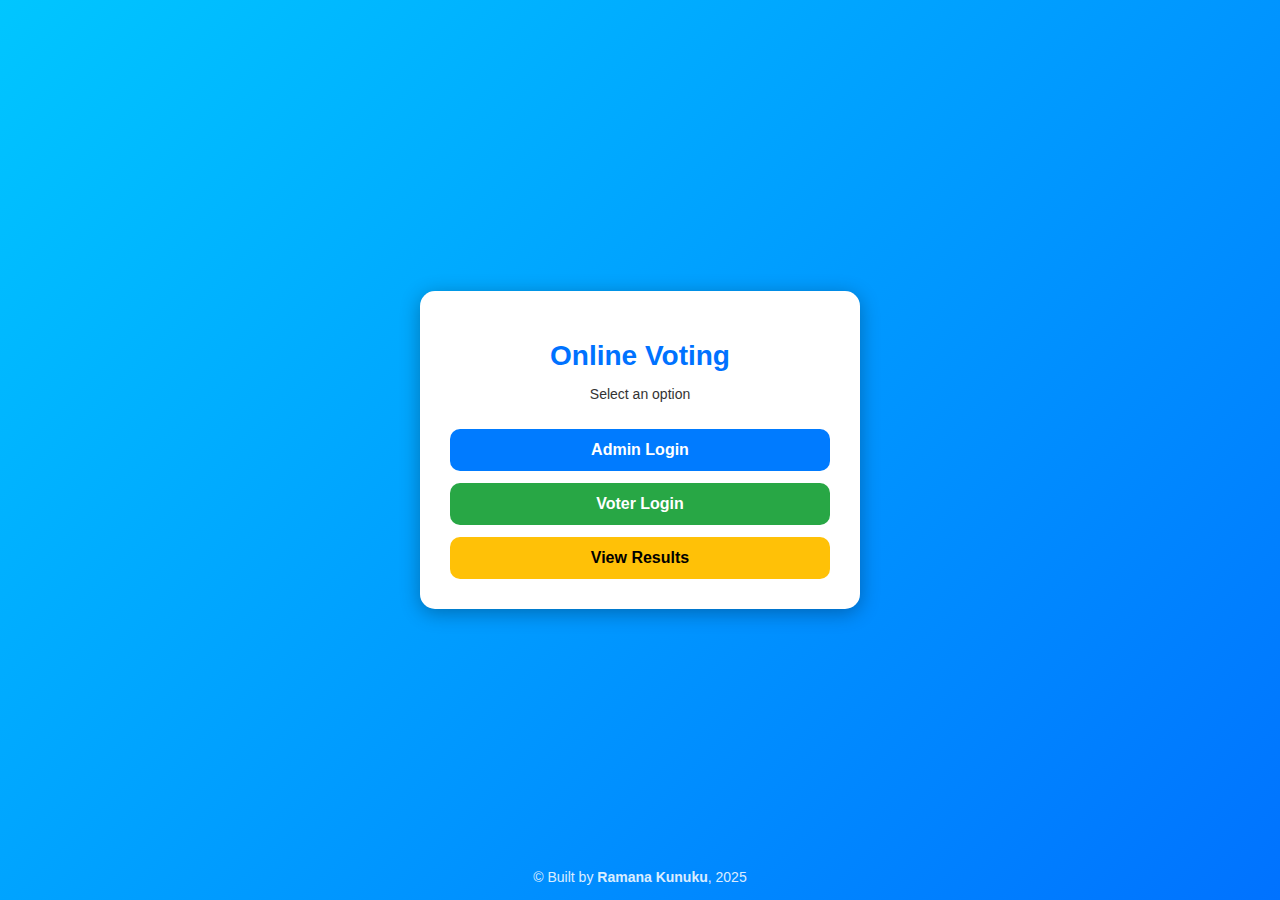
<file: index.html>
<!DOCTYPE html>
<html>
<head>
    <meta charset="UTF-8">
    <title>Online Voting System</title>
    <style>
        body {
            margin: 0;
            padding: 0;
            font-family: "Segoe UI", sans-serif;
            background: linear-gradient(135deg, #00c6ff, #0072ff);
            height: 100vh;
            display: flex;
            justify-content: center;
            align-items: center;
            color: white;
        }

        .container {
            background: white;
            width: 380px;
            padding: 30px;
            border-radius: 15px;
            box-shadow: 0px 4px 20px rgba(0,0,0,0.3);
            text-align: center;
            color: #333;
            animation: fadeIn 0.9s ease-in-out;
        }

        @keyframes fadeIn {
            from { opacity: 0; transform: scale(0.9); }
            to { opacity: 1; transform: scale(1); }
        }

        h1 {
            margin-bottom: 10px;
            font-size: 28px;
            color: #0072ff;
        }

        p {
            font-size: 14px;
            margin-bottom: 15px;
        }

        .btn {
            width: 100%;
            padding: 12px;
            font-size: 16px;
            font-weight: bold;
            border-radius: 10px;
            border: none;
            margin-top: 12px;
            cursor: pointer;
            transition: 0.25s ease-in-out;
        }

        .btn:hover {
            transform: translateY(-3px);
            box-shadow: 0 5px 12px rgba(0,0,0,0.2);
        }

        .admin { background: #007bff; color: white; }
        .voter { background: #28a745; color: white; }
        .results { background: #ffc107; color: black; }

        footer {
            position: absolute;
            bottom: 15px;
            width: 100%;
            text-align: center;
            font-size: 14px;
            opacity: 0.85;
        }
    </style>
</head>

<body>

    <div class="container">
        <h1>Online Voting</h1>
        <p>Select an option</p>

        <a href="/admin_login_page"><button class="btn admin">Admin Login</button></a>
        <a href="/voter_login_page"><button class="btn voter">Voter Login</button></a>
        <a href="/results_page"><button class="btn results">View Results</button></a>
    </div>

    <footer>
        © Built by <b>Ramana Kunuku</b>, 2025
    </footer>

</body>
</html>
</file>
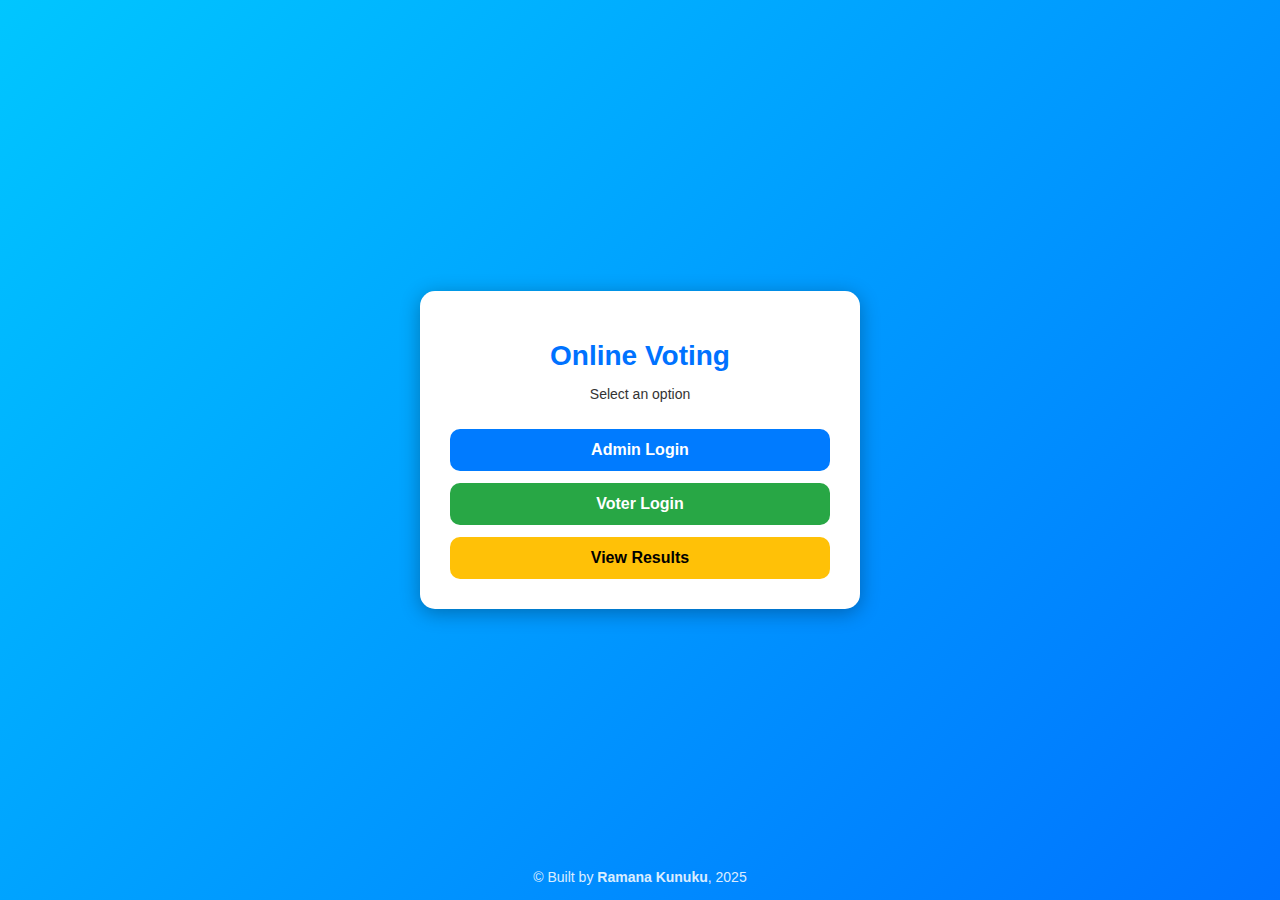
<file: templates/index.html>
<!DOCTYPE html>
<html>
<head>
    <meta charset="UTF-8">
    <title>Online Voting System</title>
    <style>
        body {
            margin: 0;
            padding: 0;
            font-family: "Segoe UI", sans-serif;
            background: linear-gradient(135deg, #00c6ff, #0072ff);
            height: 100vh;
            display: flex;
            justify-content: center;
            align-items: center;
            color: white;
        }

        .container {
            background: white;
            width: 380px;
            padding: 30px;
            border-radius: 15px;
            box-shadow: 0px 4px 20px rgba(0,0,0,0.3);
            text-align: center;
            color: #333;
            animation: fadeIn 0.9s ease-in-out;
        }

        @keyframes fadeIn {
            from { opacity: 0; transform: scale(0.9); }
            to { opacity: 1; transform: scale(1); }
        }

        h1 {
            margin-bottom: 10px;
            font-size: 28px;
            color: #0072ff;
        }

        p {
            font-size: 14px;
            margin-bottom: 15px;
        }

        .btn {
            width: 100%;
            padding: 12px;
            font-size: 16px;
            font-weight: bold;
            border-radius: 10px;
            border: none;
            margin-top: 12px;
            cursor: pointer;
            transition: 0.25s ease-in-out;
        }

        .btn:hover {
            transform: translateY(-3px);
            box-shadow: 0 5px 12px rgba(0,0,0,0.2);
        }

        .admin { background: #007bff; color: white; }
        .voter { background: #28a745; color: white; }
        .results { background: #ffc107; color: black; }

        footer {
            position: absolute;
            bottom: 15px;
            width: 100%;
            text-align: center;
            font-size: 14px;
            opacity: 0.85;
        }
    </style>
</head>

<body>

    <div class="container">
        <h1>Online Voting</h1>
        <p>Select an option</p>

        <a href="/admin_login_page"><button class="btn admin">Admin Login</button></a>
        <a href="/voter_login_page"><button class="btn voter">Voter Login</button></a>
        <a href="/results_page"><button class="btn results">View Results</button></a>
    </div>

    <footer>
        © Built by <b>Ramana Kunuku</b>, 2025
    </footer>

</body>
</html>
</file>
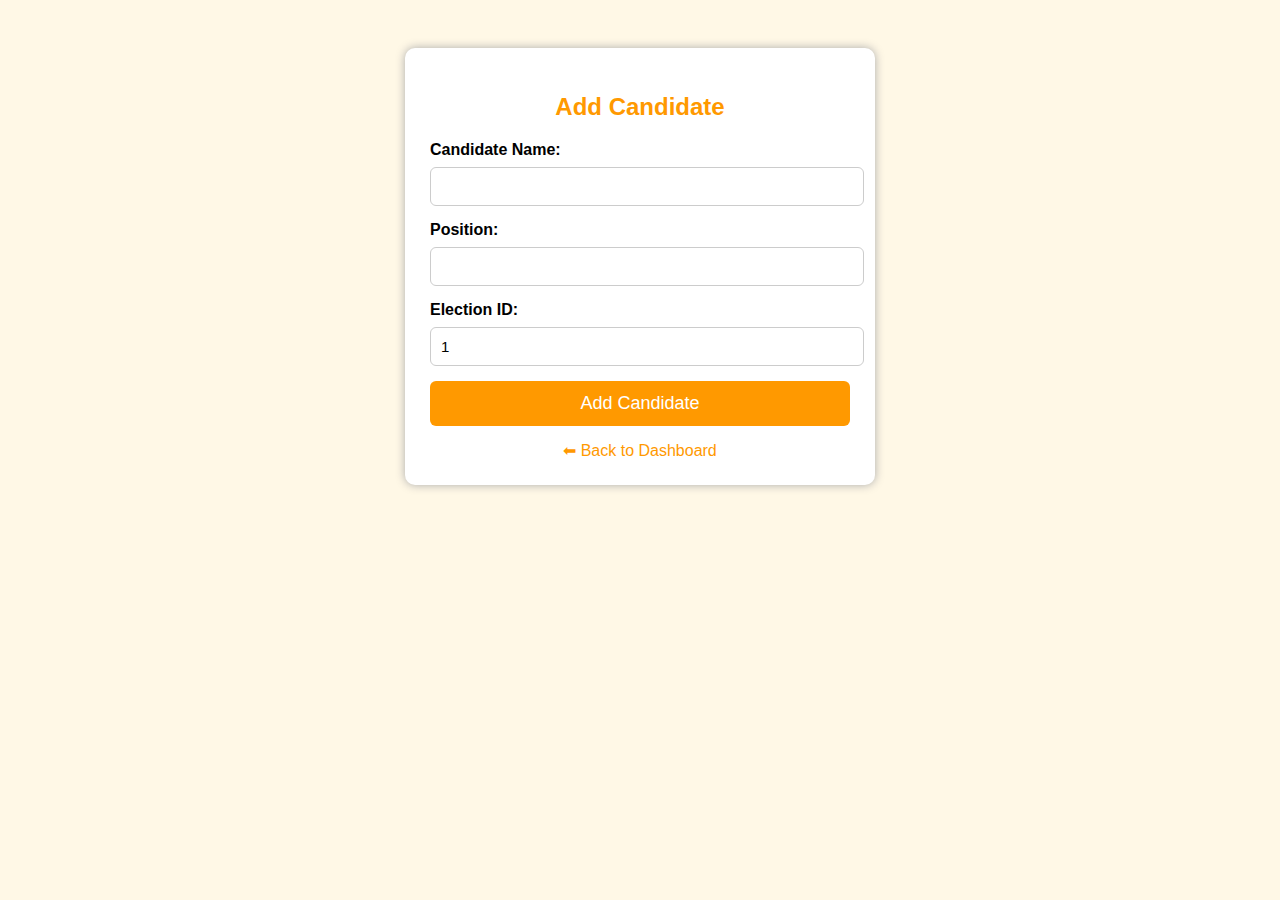
<file: add_candidate.html>
<!DOCTYPE html>
<html>
<head>
    <meta charset="UTF-8">
    <title>Add Candidate</title>
    <style>
        body {
            font-family: Arial, sans-serif;
            background-color: #fff8e6;
            padding-top: 40px;
            text-align: center;
        }

        .box {
            width: 420px;
            margin: auto;
            background: white;
            padding: 25px;
            border-radius: 10px;
            box-shadow: 0px 0px 10px #aaa;
            text-align: left;
        }

        h2 {
            text-align: center;
            color: #ff9900;
        }

        label {
            font-size: 16px;
            font-weight: bold;
        }

        input {
            width: 98%;
            padding: 10px;
            margin-top: 8px;
            margin-bottom: 15px;
            border: 1px solid #ccc;
            border-radius: 6px;
            font-size: 15px;
        }

        .btn {
            width: 100%;
            padding: 12px;
            background: #ff9900;
            color: white;
            font-size: 18px;
            border: none;
            border-radius: 6px;
            cursor: pointer;
        }

        .btn:hover {
            background-color: #e08500;
        }

        .back {
            margin-top: 15px;
            display: block;
            text-align: center;
            color: #ff9900;
            text-decoration: none;
        }
    </style>
</head>

<body>

    <div class="box">
        <h2>Add Candidate</h2>

        <!-- ⭐ WORKING FORM (sends data to backend) -->
        <form action="/add_candidate" method="POST">

            <label>Candidate Name:</label>
            <input type="text" name="name" required>

            <label>Position:</label>
            <input type="text" name="position" required>

            <label>Election ID:</label>
            <input type="number" name="election_id" value="1" required>

            <button type="submit" class="btn">Add Candidate</button>

        </form>

        <a href="/admin_dashboard_page" class="back">⬅ Back to Dashboard</a>
    </div>

</body>
</html>
</file>
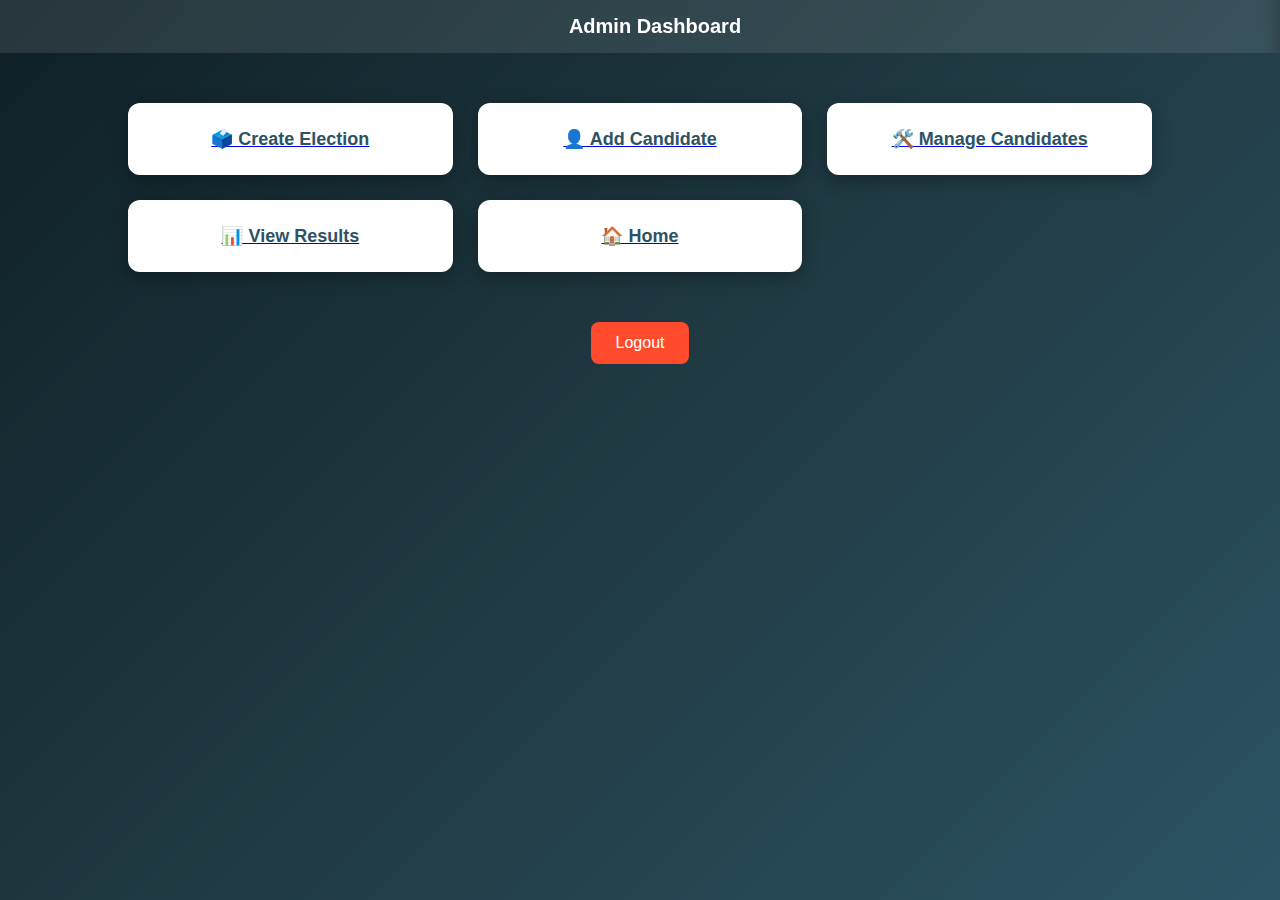
<file: admin_dashboard.html>
<!DOCTYPE html>
<html>
<head>
    <meta charset="UTF-8">
    <title>Admin Dashboard</title>

    <style>
        body {
            margin: 0;
            padding: 0;
            font-family: "Poppins", sans-serif;
            background: linear-gradient(135deg, #0f2027, #203a43, #2c5364);
            height: 100vh;
            color: white;
        }

        .navbar {
            width: 100%;
            background: rgba(255,255,255,0.1);
            padding: 15px;
            font-size: 20px;
            font-weight: bold;
            backdrop-filter: blur(10px);
            text-align: center;
        }

        .container {
            width: 80%;
            margin: 50px auto;
            display: grid;
            grid-template-columns: repeat(3, 1fr);
            gap: 25px;
        }

        .card {
            background: white;
            padding: 25px;
            border-radius: 12px;
            color: #2c5364;
            text-align: center;
            font-size: 18px;
            font-weight: bold;
            box-shadow: 0 5px 18px rgba(0,0,0,0.3);
            transition: 0.3s ease-in-out;
            cursor: pointer;
        }

        .card:hover {
            transform: translateY(-5px);
            box-shadow: 0 8px 25px rgba(0,0,0,0.4);
        }

        .logout {
            margin-top: 30px;
            text-align: center;
        }

        .logout button {
            background: #ff4b2b;
            color: white;
            padding: 12px 25px;
            border: none;
            border-radius: 8px;
            font-size: 16px;
            cursor: pointer;
            transition: 0.3s;
        }

        .logout button:hover {
            background: #ff2b10;
            transform: translateY(-3px);
            box-shadow: 0 5px 12px rgba(0,0,0,0.3);
        }
    </style>

</head>

<body>

    <div class="navbar">
        Admin Dashboard
    </div>

    <div class="container">

        <a href="/create_election_page">
            <div class="card">🗳️ Create Election</div>
        </a>

        <a href="/add_candidate_page">
            <div class="card">👤 Add Candidate</div>
        </a>

        <a href="/manage_candidates">
            <div class="card">🛠️ Manage Candidates</div>
        </a>
        <a href="/results_page">
            <div class="card">📊 View Results</div>
        </a>

        <a href="/">
            <div class="card">🏠 Home</div>
        </a>

    </div>

    <div class="logout">
        <a href="/logout"><button>Logout</button></a>
    </div>

</body>
</html>
</file>
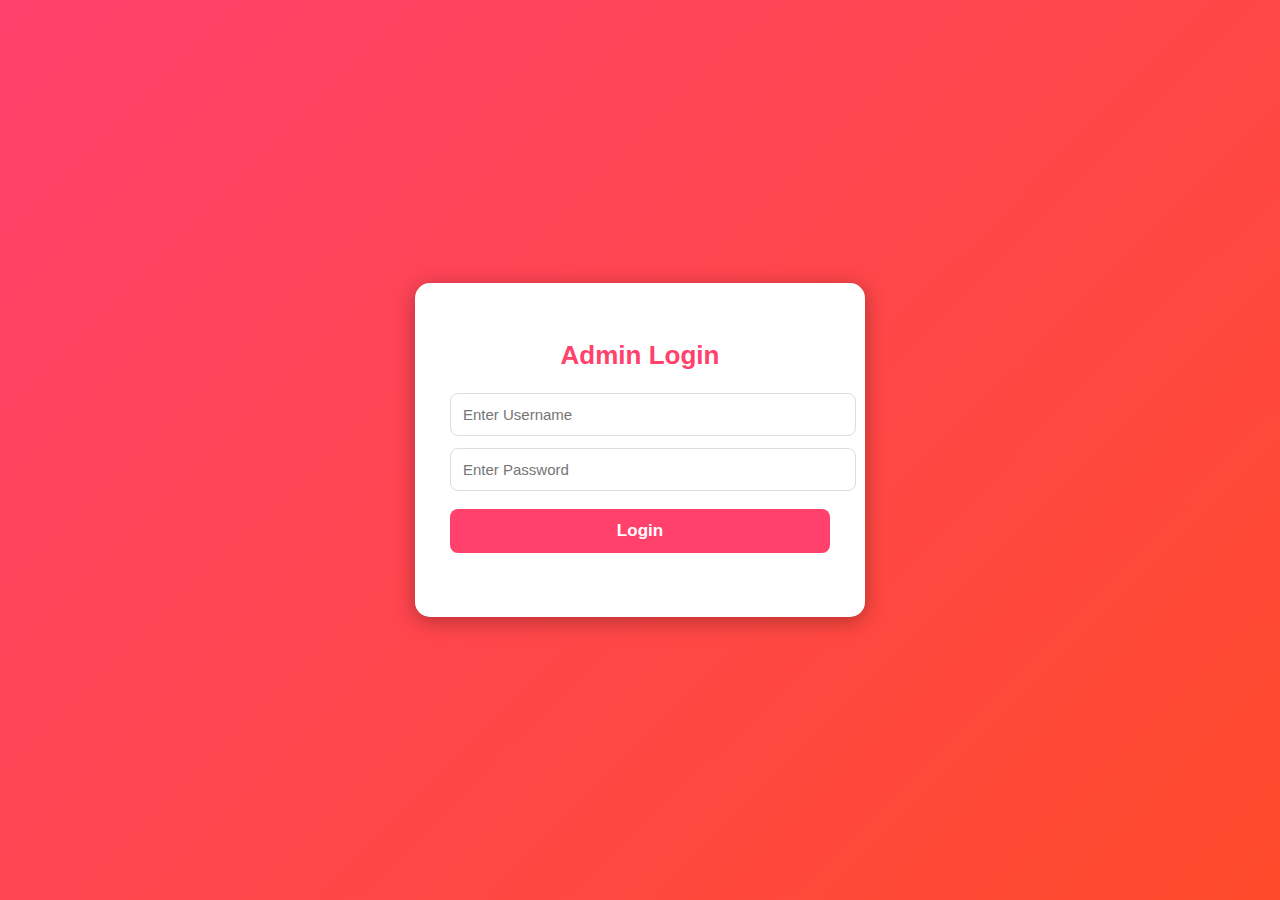
<file: admin_login.html>
<!DOCTYPE html>
<html>
<head>
    <meta charset="UTF-8">
    <title>Admin Login</title>

    <style>
        body {
            margin: 0;
            padding: 0;
            font-family: "Poppins", sans-serif;
            background: linear-gradient(135deg, #ff416c, #ff4b2b);
            height: 100vh;
            display: flex;
            justify-content: center;
            align-items: center;
            color: white;
        }

        .login-box {
            background: white;
            width: 380px;
            padding: 35px;
            border-radius: 15px;
            text-align: center;
            box-shadow: 0px 4px 20px rgba(0,0,0,0.3);
            color: #333;
            animation: fadeIn 0.8s ease-in-out;
        }

        @keyframes fadeIn {
            from { opacity: 0; transform: translateY(20px); }
            to { opacity: 1; transform: translateY(0); }
        }

        h2 {
            margin-bottom: 10px;
            font-size: 26px;
            color: #ff416c;
        }

        input {
            width: 100%;
            padding: 12px;
            margin-top: 12px;
            border: 1px solid #ddd;
            border-radius: 8px;
            font-size: 15px;
            outline: none;
        }

        input:focus {
            border-color: #ff416c;
        }

        .btn {
            width: 100%;
            padding: 12px;
            margin-top: 18px;
            border: none;
            border-radius: 8px;
            font-size: 17px;
            background: #ff416c;
            color: white;
            cursor: pointer;
            transition: 0.3s ease;
            font-weight: bold;
        }

        .btn:hover {
            background: #ff4b2b;
            transform: translateY(-3px);
            box-shadow: 0px 5px 12px rgba(0,0,0,0.2);
        }

        a.back {
            margin-top: 12px;
            display: inline-block;
            color: white;
            font-size: 14px;
            text-decoration: underline;
        }
    </style>

</head>

<body>

    <div class="login-box">
        <h2>Admin Login</h2>

        <form action="/admin_login" method="POST">
            <input type="text" name="username" placeholder="Enter Username" required>
            <input type="password" name="password" placeholder="Enter Password" required>
            <button class="btn" type="submit">Login</button>
        </form>

        <a href="/" class="back">⬅ Back to Home</a>
    </div>

</body>
</html>
</file>
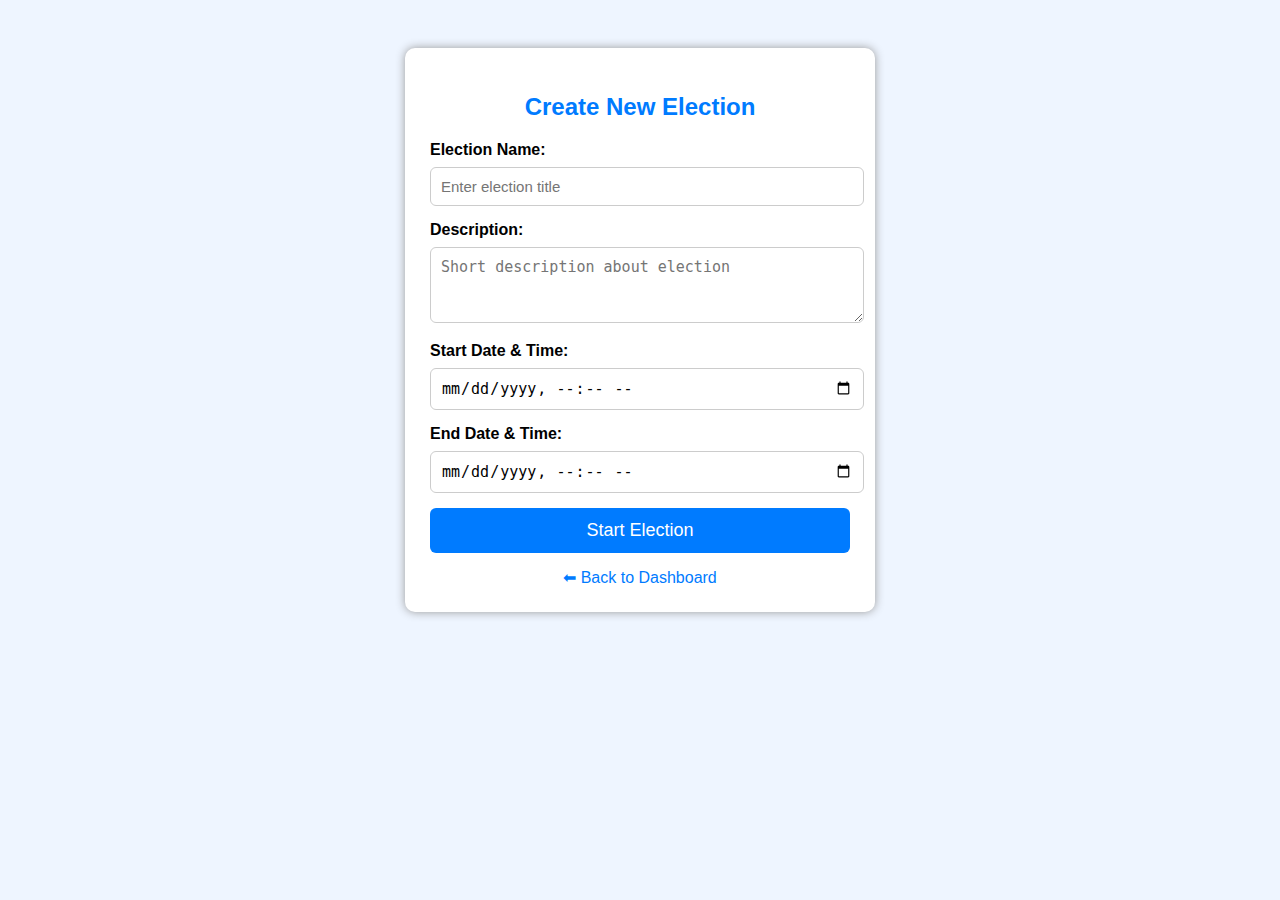
<file: create_election.html>
<!DOCTYPE html>
<html>
<head>
    <meta charset="UTF-8">
    <title>Create Election</title>
    <style>
        body {
            font-family: Arial, sans-serif;
            background-color: #eef5ff;
            text-align: center;
            padding-top: 40px;
        }

        .box {
            width: 420px;
            background: white;
            margin: auto;
            padding: 25px;
            border-radius: 10px;
            box-shadow: 0px 0px 10px #999;
            text-align: left;
        }

        h2 {
            text-align: center;
            color: #007bff;
        }

        label {
            font-size: 16px;
            font-weight: bold;
        }

        input, textarea {
            width: 98%;
            padding: 10px;
            margin-top: 8px;
            margin-bottom: 15px;
            border: 1px solid #ccc;
            border-radius: 6px;
            font-size: 15px;
        }

        .btn {
            width: 100%;
            padding: 12px;
            background: #007bff;
            color: white;
            font-size: 18px;
            border: none;
            border-radius: 6px;
            cursor: pointer;
        }

        .btn:hover {
            background-color: #0056b3;
        }

        .back {
            margin-top: 15px;
            display: block;
            text-align: center;
            color: #007bff;
            text-decoration: none;
        }
    </style>
</head>

<body>

    <div class="box">
        <h2>Create New Election</h2>

        <!-- ⭐ WORKING FORM LINKED TO BACKEND -->
        <form action="/start_election" method="POST">

            <label>Election Name:</label>
            <input type="text" name="election_name" placeholder="Enter election title" required>

            <label>Description:</label>
            <textarea name="description" rows="3" placeholder="Short description about election"></textarea>

            <label>Start Date & Time:</label>
            <input type="datetime-local" name="start_time" required>

            <label>End Date & Time:</label>
            <input type="datetime-local" name="end_time" required>

            <button class="btn" type="submit">Start Election</button>
        </form>

        <a href="/admin_dashboard_page" class="back">⬅ Back to Dashboard</a>
    </div>

</body>
</html>
</file>
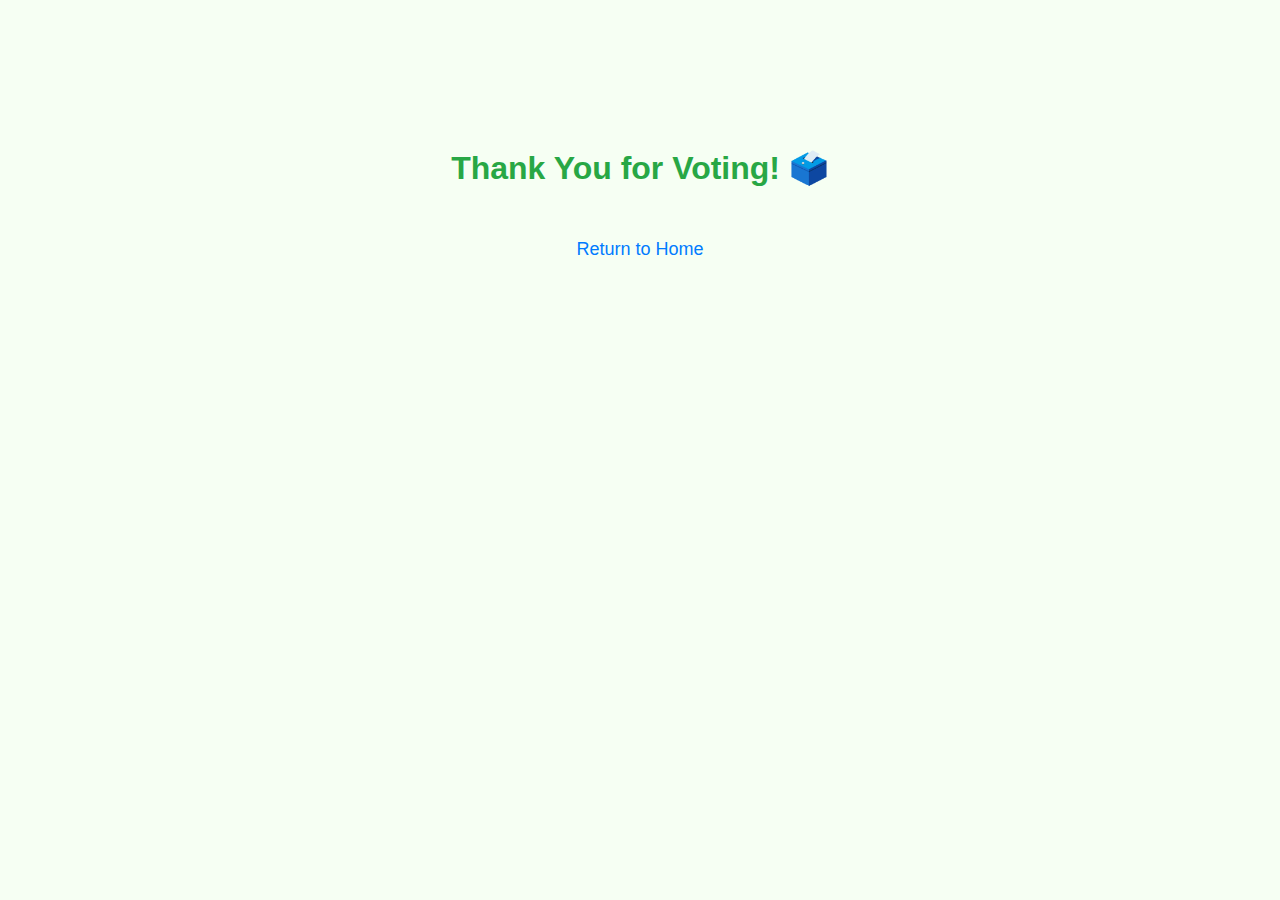
<file: thankyou.html>
<!DOCTYPE html>
<html>
<head>
    <meta charset="UTF-8">
    <title>Thank You</title>
    <style>
        body {
            font-family: Arial;
            text-align: center;
            padding-top: 120px;
            background: #f6fff3;
        }
        h1 {
            color: #28a745;
            font-size: 32px;
        }
        a {
            margin-top: 30px;
            display: inline-block;
            text-decoration: none;
            color: #007bff;
            font-size: 18px;
        }
    </style>
</head>
<body>
    <h1>Thank You for Voting! 🗳️</h1>
    <a href="index.html">Return to Home</a>
</body>
</html>
</file>
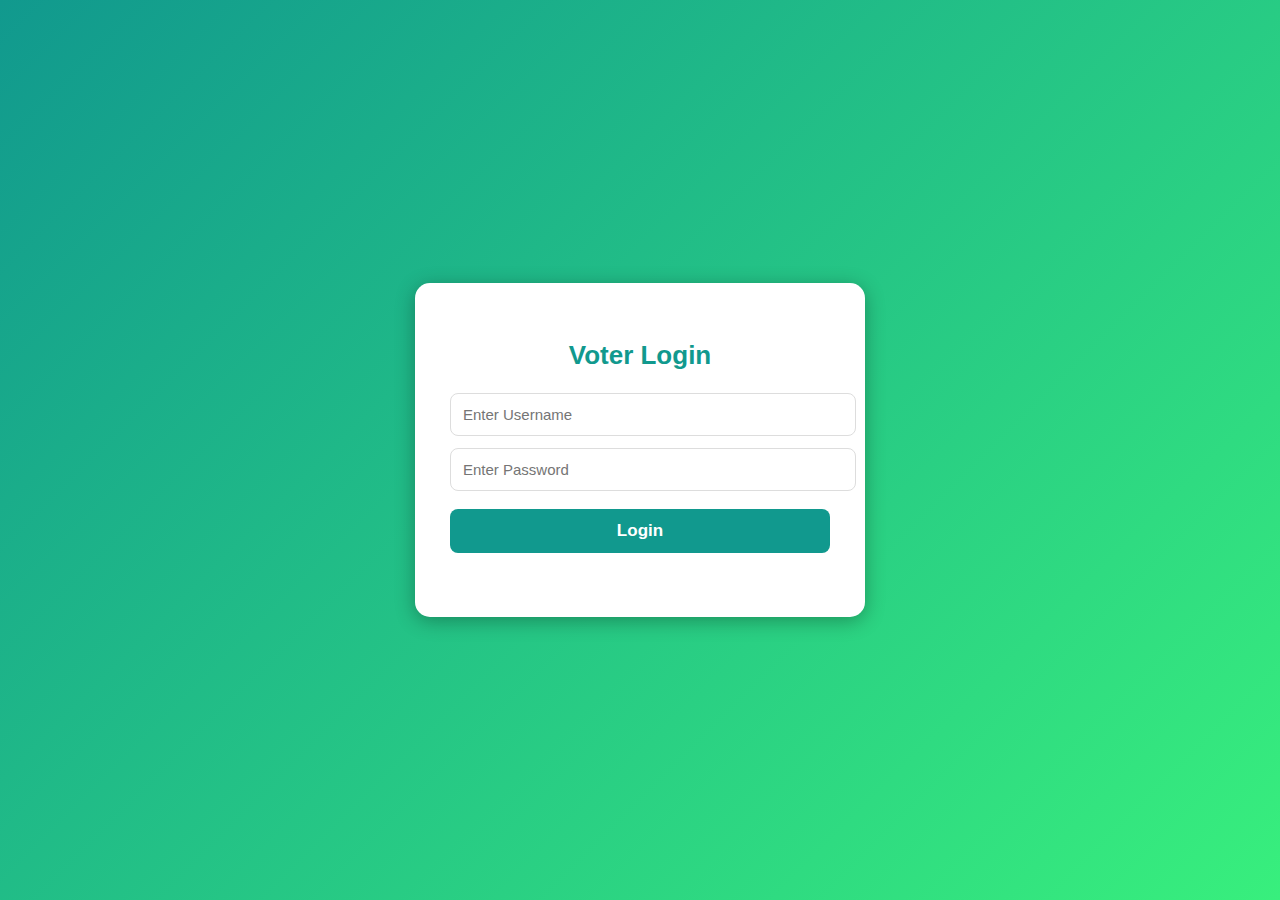
<file: voter_login.html>
<!DOCTYPE html>
<html>
<head>
    <meta charset="UTF-8">
    <title>Voter Login</title>

    <style>
        body {
            margin: 0;
            padding: 0;
            font-family: "Poppins", sans-serif;
            background: linear-gradient(135deg, #11998e, #38ef7d);
            height: 100vh;
            display: flex;
            justify-content: center;
            align-items: center;
            color: white;
        }

        .login-box {
            background: white;
            width: 380px;
            padding: 35px;
            border-radius: 15px;
            text-align: center;
            box-shadow: 0px 4px 20px rgba(0,0,0,0.3);
            color: #333;
            animation: fadeIn 0.8s ease-in-out;
        }

        @keyframes fadeIn {
            from { opacity: 0; transform: scale(0.9); }
            to { opacity: 1; transform: scale(1); }
        }

        h2 {
            margin-bottom: 10px;
            font-size: 26px;
            color: #11998e;
        }

        input {
            width: 100%;
            padding: 12px;
            margin-top: 12px;
            border: 1px solid #ddd;
            border-radius: 8px;
            font-size: 15px;
            outline: none;
        }

        input:focus {
            border-color: #11998e;
        }

        .btn {
            width: 100%;
            padding: 12px;
            margin-top: 18px;
            border: none;
            border-radius: 8px;
            font-size: 17px;
            background: #11998e;
            color: white;
            cursor: pointer;
            transition: 0.3s ease;
            font-weight: bold;
        }

        .btn:hover {
            background: #0f8a7f;
            transform: translateY(-3px);
            box-shadow: 0px 5px 12px rgba(0,0,0,0.2);
        }

        a.back {
            margin-top: 12px;
            display: inline-block;
            color: white;
            font-size: 14px;
            text-decoration: underline;
        }
    </style>

</head>

<body>

    <div class="login-box">
        <h2>Voter Login</h2>

        <form action="/voter_login" method="POST">
            <input type="text" name="username" placeholder="Enter Username" required>
            <input type="password" name="password" placeholder="Enter Password" required>
            <button class="btn" type="submit">Login</button>
        </form>

        <a href="/" class="back">⬅ Back to Home</a>
    </div>

</body>
</html>
</file>
